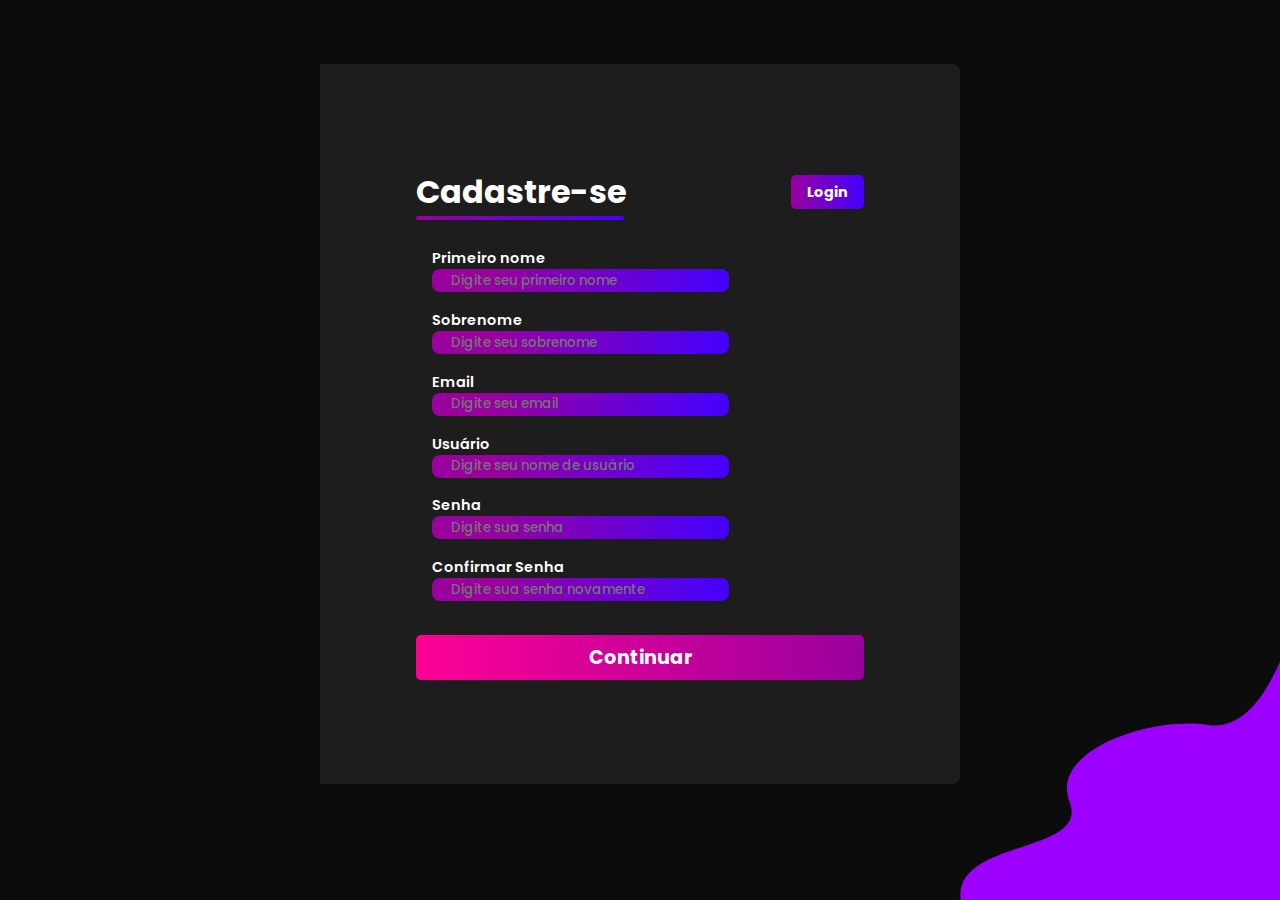
<file: cadastro/cadastro.html>
<!DOCTYPE html>
<html lang="pt-BR">

<head>
    <meta charset="UTF-8">
    <meta name="viewport" content="width=device-width, initial-scale=1.0">
    <meta name="description"
        content="Descubra os projetos e portifólios da nossa comunidade de desenvolvedores formada por alunos universitários">
    <title>Purple Monkey - Conheça a nossa Comunidade</title>
    <link rel="stylesheet" type="text/css" href="/cadastro/style.css">
</head>

<body>

    <div class="container">

        <div class="form-image">
            <img src="/imagens/macaco.png">
        </div>

        <div class="form">
            <form action="#">
                <div class="form-header">
                    <div class="title">
                        <h1 class="titulo">Cadastre-se</h1>
                    </div>
                     
                    <div class="login-button">
                        <button><a href="#">Login</a></button>
                    </div>
                </div>

                <div class="input-group">

                    <div class="input-box">

                        <label class="label" for="firstname">Primeiro nome</label>
                        <input id="fistname" type="text" name="fisrtname" placeholder="Digite seu primeiro nome" required>
                    </div>

                    <div class="input-box">

                        <label class="label" for="lastname">Sobrenome</label>
                        <input id="lastename" type="text" name="lastname" placeholder="Digite seu sobrenome">
                    </div>

                    <div class="input-box">

                        <label class="label" for="email">Email</label>
                        <input id="email" type="email" name="email" placeholder="Digite seu email" required>
                    </div>

                    <div class="input-box">

                        <label class="label" for="user">Usuário</label>
                        <input id="user" type="text" name="user" placeholder="Digite seu nome de usuário" required>
                    </div>
                    
                    <div class="input-box">

                        <label class="label" for="password">Senha</label>
                        <input id="password" type="password" name="password" placeholder="Digite sua senha" required>
                    </div>

                    <div class="input-box">

                        <label class="label" for="confirm-password">Confirmar Senha</label>
                        <input id="confirm-password" type="password" name="confirm-password" placeholder="Digite sua senha novamente" required>
                    </div>
                </div>

                <div class="continue-button">

                    <button><a href="#">Continuar</a></button>
                </div>
            </form>
        </div>
    </div>

    <img class="vector2" src="/imagens/Vector 2.svg">
    
</body>

</html>
</file>
<file: cadastro/style.css>
@import url('https://fonts.googleapis.com/css2?family=PT+Serif:ital,wght@0,400;0,700;1,400;1,700&family=Poppins:ital,wght@0,100;0,200;0,300;0,400;0,500;0,600;0,700;0,800;0,900;1,100;1,200;1,300;1,400;1,500;1,600;1,700;1,800;1,900&display=swap');

* {

    margin: 0;
    padding: 0;
    text-decoration: none;
    box-sizing: border-box;
    font-family: 'Poppins', sans-serif;
}


body{
    width: 100%;
    height: 100%;
    overflow: hidden;
    display: flex;
    justify-content: center;
    align-items: center;
    background:rgb(12, 12, 12);
    background-size: cover;
}

.vector2{

    display: flex;
    position: absolute;
    bottom: 0px;
    right: 0px;
    width: 25%;
    height: auto;
}

.container{

    margin: 5%;
    width: 80%;
    height: 80vh;
    display: flex;
    animation: zoom 1s;
    z-index: 150;
}

.form-image{

    width: 50%;
    display: flex;
    justify-content: center;
    align-items: center;
    background: linear-gradient(60deg, #99009e 45%, #4400ff );
    padding: 1rem;
    border-radius: 8px 0px 0px 8px;

}

.form-image img{

    width: 100%;
}

.form{

    width: 50%;
    display: flex;
    justify-content: center;
    align-items: center;
    flex-direction: column;
    background-color:rgb(29, 29, 29);
    padding: 6rem;
    border-radius: 0px 8px 8px 0px;
}

.form-header{

    margin-bottom: 1rem;
    margin-top: 3rem;
    display: flex;
    justify-content: space-between;
}

.title{

    color: white;
}

.login-button{

    display: flex;
    align-items: center;
}

.login-button button{

    border: none;
    border-radius: 5px;
    background: linear-gradient(to left, #4400ff, #99009e);
    padding: .4rem 1rem;
    cursor: pointer;
    transition: all .3s;
}

.login-button button:hover{

    background: linear-gradient(to left, #99009e, #4400ff);
    letter-spacing: 0.5px;
}

.login-button button a{

    text-decoration: none;
    color: white;
    font-weight: 700;
    font-size: .9rem;
}

.titulo::after{

    content: '';
    position: absolute;
    display: block;
    height: 4px;
    width: 13rem;
    border-radius: 8px;
    background: linear-gradient(to left, #4400ff, #99009e);
}

.label{

    color: #ffffff;
}

.input-group{

    display: flex;
    padding: 1rem;
    flex-wrap: wrap;
    justify-content: space-between;
}

.input-box{

    display: flex;
    flex-direction: column;
    margin-bottom: 1.1rem;
}

.input-box input{

    margin-right: 0.6rem 0;
    padding: 1rem;
    padding: 0.1rem 1.2rem;
    border-radius: 8px;
    border: none;
    width: auto;
    color: white;
    font-weight: 500;
    transition: all 0.3s;
    background: linear-gradient(to left, #4400ff, #99009e 80%);
    outline: none;
}

.input-box input:hover{

    background: linear-gradient(to left, #99009e, rgb(69, 0, 158));
    letter-spacing: 0.8px;
}

.input-box input:focus-visible{

    outline: 1px solid #99009e;

}

.input-box label{

    font-size: .90rem;
    font-weight: 600;
}

.continue-button button{

    width: 100%;
    border: none;
    background: linear-gradient(to right, #ff0095, #99009e);
    border-radius: 5px;
    margin-bottom: 3rem;
    padding: .50rem;
    transition: all 0.5s;
}

.continue-button button:hover{

    background: linear-gradient(to right, #99009e, #ff0095);
    letter-spacing: 0.5px;
}

.continue-button button a{

    color: white;
    font-size: 1.2rem;
    font-weight: 700;
}

@media screen and (max-width: 1330px) {
    
    .form-image{

        display: none;
    }

    .container{

        width: 50%;
    }

    .form{
        
        width: 100%;
    }
}


@media screen and (max-width: 1064){
    
    .container{

        width: 90%;
        height: auto;
    }

    .input-group{

        flex-direction: column;
        overflow-y: scroll;
        flex-wrap: nowrap;
    }
}

@keyframes zoom{

    0%{
        transform: scale(1.3);
    }

    100%{
        transform: scale(1);
    }
}
</file>
